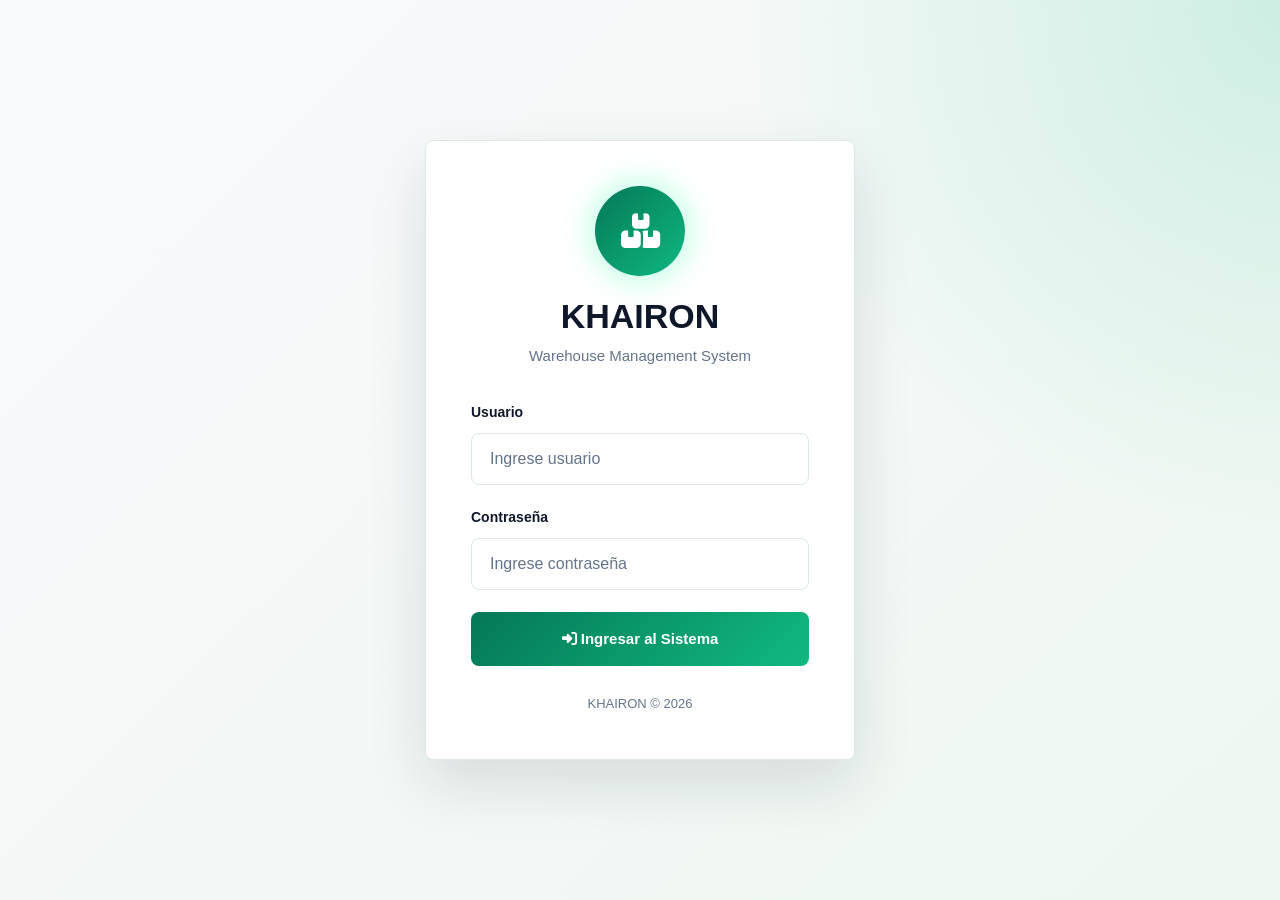
<file: index.html>
<!DOCTYPE html>
<html lang="es">

<head>

    <meta charset="UTF-8">
    <meta name="viewport" content="width=device-width, initial-scale=1.0">

    <title>KHAIRON WMS</title>

    <!-- Bootstrap -->
    <link
        href="https://cdn.jsdelivr.net/npm/bootstrap@5.3.3/dist/css/bootstrap.min.css"
        rel="stylesheet">

    <!-- FontAwesome -->
    <link
        rel="stylesheet"
        href="https://cdnjs.cloudflare.com/ajax/libs/font-awesome/6.5.2/css/all.min.css">

    <!-- CSS -->
    <link rel="stylesheet" href="assets/css/style.css?v=20260703-1">

</head>

<body class="login-body">

    <div class="login-overlay"></div>

    <div class="login-wrapper">

        <div class="login-card">

            <div class="login-logo">

                <div class="logo-circle">
                    <i class="fa-solid fa-boxes-stacked"></i>
                </div>

                <h1>KHAIRON</h1>

                <p>
                    Warehouse Management System
                </p>

            </div>

            <form id="loginForm">

                <div id="loginMessage" class="login-message" hidden></div>

                <div class="input-group-custom">

                    <label>
                        Usuario
                    </label>

                    <input
                        type="text"
                        id="username"
                        class="form-control custom-input"
                        placeholder="Ingrese usuario">

                </div>

                <div class="input-group-custom">

                    <label>
                        Contraseña
                    </label>

                    <input
                        type="password"
                        id="password"
                        class="form-control custom-input"
                        placeholder="Ingrese contraseña">

                </div>

            
                <button
                    type="submit"
                    class="btn login-btn w-100">

                    <i class="fa-solid fa-right-to-bracket"></i>

                    Ingresar al Sistema

                </button>

            </form>

            <div class="login-footer">

                KHAIRON © 2026

            </div>

        </div>

    </div>

    <script src="assets/js/auth.js?v=20260703-1"></script>
    <script src="assets/js/app.js?v=20260703-1"></script>

</body>

</html>
</file>
<file: assets/css/style.css>
/* =========================================
   RESET
========================================= */

*{
    margin: 0;
    padding: 0;
    box-sizing: border-box;
}

/* =========================================
   BODY
========================================= */

body{

    font-family: 'Segoe UI', sans-serif;

    background: #07130f;

    color: #f8fafc;
}

/* =========================================
   LOGIN
========================================= */

.login-body{

    min-height: 100vh;

    display: flex;
    align-items: center;
    justify-content: center;

    background:
        linear-gradient(
            135deg,
            #020617,
            #052e16,
            #064e3b
        );

    overflow: hidden;

    position: relative;
}

.login-overlay{

    position: absolute;

    width: 100%;
    height: 100%;

    background:
        radial-gradient(
            circle at top right,
            rgba(0,255,153,.18),
            transparent 30%
        );
}

.login-wrapper{

    width: 100%;

    display: flex;
    justify-content: center;
    align-items: center;

    z-index: 10;
}

.login-card{

    width: 430px;

    background:
        rgba(6,20,16,.95);

    border:
        1px solid rgba(0,255,153,.12);

    border-radius: 24px;

    padding: 45px;

    backdrop-filter: blur(12px);

    box-shadow:
        0 25px 50px rgba(0,0,0,0.55);

    animation: fadeIn .4s ease;
}

@keyframes fadeIn{

    from{

        opacity: 0;

        transform: translateY(20px);
    }

    to{

        opacity: 1;

        transform: translateY(0);
    }
}

.login-logo{

    text-align: center;

    margin-bottom: 35px;
}

.logo-circle{

    width: 90px;
    height: 90px;

    margin: auto auto 20px auto;

    border-radius: 50%;

    background:
        linear-gradient(
            135deg,
            #10b981,
            #00ff99
        );

    display: flex;
    justify-content: center;
    align-items: center;

    font-size: 35px;

    color: white;

    box-shadow:
        0 0 35px rgba(0,255,153,.35);
}

.login-logo h1{

    font-size: 34px;

    font-weight: 700;

    margin-bottom: 8px;
}

.login-logo p{

    color: #94a3b8;

    font-size: 15px;
}

.input-group-custom{

    margin-bottom: 22px;
}

.input-group-custom label{

    display: block;

    margin-bottom: 10px;

    color: #cbd5e1;

    font-size: 14px;

    font-weight: 600;
}

.custom-input{

    width: 100%;

    height: 52px;

    border-radius: 14px;

    background: #111827;

    border: 1px solid #14532d;

    color: white;

    padding-left: 18px;

    transition: .25s ease;
}

.custom-input:focus{

    outline: none;

    background: #07130f;

    border-color: #00ff99;

    box-shadow:
        0 0 0 3px rgba(0,255,153,.18);
}

.custom-input::placeholder{

    color: #64748b;
}

.login-btn{

    width: 100%;

    height: 54px;

    border: none;

    border-radius: 14px;

    background:
        linear-gradient(
            135deg,
            #10b981,
            #00ff99
        );

    color: #02120d;

    font-size: 15px;

    font-weight: 800;

    transition: .25s ease;
}

.login-btn:hover{

    transform: translateY(-2px);

    box-shadow:
        0 10px 30px rgba(0,255,153,.28);
}

.login-footer{

    text-align: center;

    margin-top: 28px;

    color: #64748b;

    font-size: 13px;
}

/* =========================================
   DASHBOARD BODY
========================================= */

.dashboard-body{

    background: #07130f;

    min-height: 100vh;
}

/* =========================================
   SIDEBAR
========================================= */

.sidebar{

    position: fixed;

    top: 0;
    left: 0;

    width: 280px;
    height: 100vh;

    background:
        linear-gradient(
            180deg,
            #02120d,
            #052e16
        );

    border-right:
        1px solid rgba(0,255,153,.08);

    display: flex;
    flex-direction: column;
    justify-content: space-between;

    z-index: 9999;
}

/* HEADER */

.sidebar-header{

    padding: 28px 24px;

    border-bottom:
        1px solid rgba(255,255,255,0.05);
}

.sidebar-logo{

    display: flex;
    align-items: center;

    gap: 16px;
}

.sidebar-logo-icon{

    width: 54px;
    height: 54px;

    border-radius: 16px;

    background:
        linear-gradient(
            135deg,
            #10b981,
            #00ff99
        );

    display: flex;
    align-items: center;
    justify-content: center;

    font-size: 22px;

    color: #02120d;

    box-shadow:
        0 0 25px rgba(0,255,153,.35);
}

.sidebar-logo h3{

    margin: 0;

    font-size: 20px;

    font-weight: 700;

    color: white;
}

.sidebar-logo span{

    font-size: 12px;

    color: #94a3b8;
}

/* MENU */

.sidebar-menu{

    list-style: none;

    padding: 20px 14px;

    margin: 0;

    flex: 1;
}

.sidebar-menu li{

    height: 56px;

    display: flex;
    align-items: center;

    gap: 16px;

    padding: 0 18px;

    margin-bottom: 10px;

    border-radius: 16px;

    color: #d1fae5;

    font-size: 15px;

    font-weight: 500;

    cursor: pointer;

    transition: .25s ease;
}

.sidebar-menu li i{

    width: 22px;

    text-align: center;

    font-size: 17px;
}

.sidebar-menu li:hover{

    background:
        rgba(0,255,153,.12);

    color: white;

    transform: translateX(4px);
}

.sidebar-menu .active{

    background:
        linear-gradient(
            135deg,
            #10b981,
            #00ff99
        );

    color: #02120d;

    font-weight: 700;

    box-shadow:
        0 8px 20px rgba(0,255,153,.25);
}

/* FOOTER */

.sidebar-footer{

    padding: 22px;

    border-top:
        1px solid rgba(255,255,255,0.05);
}

.system-status{

    height: 48px;

    border-radius: 14px;

    background:
        rgba(0,255,153,.12);

    border:
        1px solid rgba(0,255,153,.2);

    display: flex;
    align-items: center;
    justify-content: center;

    gap: 10px;

    color: #00ff99;

    font-size: 14px;

    font-weight: 600;
}

.status-dot{

    width: 10px;
    height: 10px;

    border-radius: 50%;

    background: #00ff99;

    box-shadow:
        0 0 10px #00ff99;
}

/* =========================================
   MAIN CONTENT
========================================= */

.main-content{

    margin-left: 280px;

    padding: 28px;

    min-height: 100vh;
}

/* =========================================
   TOPBAR
========================================= */

.topbar{

    display: flex;
    justify-content: space-between;
    align-items: center;

    margin-bottom: 28px;
}

.topbar h2{

    font-size: 34px;

    font-weight: 800;

    color: white;
}

.user-box{

    background: #0f1f18;

    border:
        1px solid rgba(0,255,153,.08);

    padding: 12px 20px;

    border-radius: 14px;

    color: #00ff99;

    font-weight: 600;
}

/* =========================================
   DASHBOARD CARDS
========================================= */

.dashboard-card{

    background: #0f1f18;

    border-radius: 20px;

    padding: 26px;

    min-height: 160px;

    border:
        1px solid rgba(0,255,153,.06);

    transition: .25s ease;

    overflow: hidden;

    position: relative;
}

.dashboard-card:hover{

    transform: translateY(-4px);

    box-shadow:
        0 0 35px rgba(0,255,153,.08);
}

.dashboard-card h5{

    color: #a7f3d0;

    font-size: 17px;

    margin-bottom: 12px;
}

.dashboard-card h2{

    font-size: 52px;

    font-weight: 800;

    margin: 0;
}

.dashboard-card p{

    color: #94a3b8;

    margin-top: 10px;

    font-size: 14px;
}

/* COLORS */

.dashboard-card.success h2{

    color: #00ff99;
}

.dashboard-card.warning h2{

    color: #ffcc00;
}

.dashboard-card.danger h2{

    color: #ff4d4d;
}

.dashboard-card.info h2{

    color: #10b981;
}

/* =========================================
   CHART CARD
========================================= */

.chart-card{

    background: #0f1f18;

    border-radius: 20px;

    padding: 24px;

    border:
        1px solid rgba(0,255,153,.06);

    height: 420px;

    position: relative;

    overflow: hidden;

    display: flex;

    flex-direction: column;
}

/* HEADER */

.chart-header{

    margin-bottom: 20px;

    flex-shrink: 0;
}

.chart-header h4{

    color: white;

    font-size: 22px;

    font-weight: 700;

    margin: 0;
}

/* CANVAS */

.chart-card canvas{

    width: 100% !important;

    height: 100% !important;

    max-height: 320px !important;

    flex: 1;
}

/* =========================================
   LOGOUT
========================================= */

.sidebar-logout{

    padding: 0 20px 20px 20px;
}

.logout-btn{

    width: 100%;

    height: 50px;

    border: none;

    border-radius: 14px;

    background:
        rgba(255,77,77,.12);

    border:
        1px solid rgba(255,77,77,.2);

    color: #ff4d4d;

    font-weight: 700;

    transition: .25s ease;
}

.logout-btn:hover{

    background:
        rgba(255,77,77,.2);

    transform: translateY(-2px);
}

/* =========================================
   SIDEBAR SECTIONS
========================================= */

.sidebar-section-title{

    padding: 18px 24px 10px 24px;

    color: #6ee7b7;

    font-size: 11px;

    font-weight: 800;

    letter-spacing: 2px;

    text-transform: uppercase;

    opacity: .7;
}

/* =========================================
   KHAIRON DESIGN SYSTEM
========================================= */

:root{

    --khairon-green: #10b981;
    --khairon-green-dark: #047857;
    --khairon-ink: #0f172a;
    --khairon-muted: #64748b;
    --khairon-line: #dbe7df;
    --khairon-bg: #f4f7f5;
    --khairon-card: #ffffff;
    --khairon-sidebar: #07130f;
}

.login-body{

    background:
        linear-gradient(
            135deg,
            #f8fafc,
            #eef7f1
        );

    color: var(--khairon-ink);
}

.login-overlay{

    background:
        radial-gradient(
            circle at top right,
            rgba(16,185,129,.16),
            transparent 34%
        );
}

.login-card{

    background: var(--khairon-card);

    border: 1px solid var(--khairon-line);

    border-radius: 22px;

    box-shadow:
        0 24px 60px rgba(15,23,42,.12);
}

.login-logo h1{

    color: var(--khairon-ink);
}

.login-logo p,
.login-footer{

    color: var(--khairon-muted);
}

.logo-circle,
.sidebar-logo-icon{

    background:
        linear-gradient(
            135deg,
            var(--khairon-green-dark),
            var(--khairon-green)
        );
}

.custom-input{

    background: #ffffff;

    border: 1px solid var(--khairon-line);

    border-radius: 14px;

    color: var(--khairon-ink);
}

.custom-input:focus{

    background: #ffffff;

    border-color: var(--khairon-green);

    box-shadow:
        0 0 0 4px rgba(16,185,129,.16);
}

.input-group-custom label{

    color: var(--khairon-ink);
}

.login-btn,
.search-btn{

    border: none;

    border-radius: 14px;

    background:
        linear-gradient(
            135deg,
            var(--khairon-green-dark),
            var(--khairon-green)
        );

    color: #ffffff;

    font-weight: 900;
}

.login-btn:hover,
.search-btn:hover{

    color: #ffffff;

    box-shadow:
        0 14px 30px rgba(16,185,129,.24);
}

.sidebar{

    background:
        linear-gradient(
            180deg,
            #07130f,
            #0b1f17
        );

    border-right: 1px solid rgba(255,255,255,.08);
}

.sidebar-logo h3{

    letter-spacing: .5px;
}

.sidebar-logo span{

    color: #a7f3d0;
}

.sidebar-group-title{

    color: #8ee9bf;
}

.sidebar-menu li{

    border-radius: 12px;
}

.sidebar-menu .active{

    background:
        linear-gradient(
            135deg,
            var(--khairon-green-dark),
            var(--khairon-green)
        );

    color: #ffffff;
}

.dashboard-body:not(.validation-body){

    background: var(--khairon-bg);

    color: var(--khairon-ink);
}

.dashboard-body:not(.validation-body) .main-content{

    background:
        linear-gradient(
            180deg,
            #f8fafc,
            #eef5f0
        );
}

.dashboard-body:not(.validation-body) .topbar{

    background: transparent;

    align-items: flex-start;
}

.dashboard-body:not(.validation-body) .topbar h2,
.dashboard-title{

    color: var(--khairon-ink);

    font-size: 32px;
}

.dashboard-subtitle,
.dashboard-body:not(.validation-body) .topbar p{

    color: var(--khairon-muted);
}

.dashboard-body:not(.validation-body) .user-box{

    background: var(--khairon-card);

    border: 1px solid var(--khairon-line);

    color: var(--khairon-green-dark);

    box-shadow:
        0 12px 28px rgba(15,23,42,.07);
}

.dashboard-body:not(.validation-body) .dashboard-card,
.dashboard-body:not(.validation-body) .upload-card,
.dashboard-body:not(.validation-body) .search-card,
.dashboard-body:not(.validation-body) .scanner-card,
.dashboard-body:not(.validation-body) .table-section{

    background: var(--khairon-card);

    border: 1px solid var(--khairon-line);

    border-radius: 18px;

    color: var(--khairon-ink);

    box-shadow:
        0 14px 35px rgba(15,23,42,.07);
}

.dashboard-body:not(.validation-body) .dashboard-card h5,
.dashboard-body:not(.validation-body) .table-header h4,
.dashboard-body:not(.validation-body) .upload-card h3{

    color: var(--khairon-ink);
}

.dashboard-body:not(.validation-body) .dashboard-card h2{

    color: var(--khairon-ink);
}

.dashboard-body:not(.validation-body) .dashboard-card p,
.dashboard-body:not(.validation-body) .upload-card p{

    color: var(--khairon-muted);
}

.dashboard-body:not(.validation-body) .dashboard-card.success h2{

    color: var(--khairon-green-dark);
}

.dashboard-body:not(.validation-body) .dashboard-card.warning h2{

    color: #b45309;
}

.dashboard-body:not(.validation-body) .dashboard-card.danger h2{

    color: #dc2626;
}

.dashboard-body:not(.validation-body) .chart-card{

    background: #0f1f18;

    border: 1px solid rgba(16,185,129,.18);

    border-radius: 18px;
}

.dashboard-body:not(.validation-body) .table-section{

    overflow: hidden;
}

.dashboard-body:not(.validation-body) .table-header{

    padding: 22px 24px 8px 24px;
}

.dashboard-body:not(.validation-body) .table-dark{

    --bs-table-bg: #ffffff;
    --bs-table-color: #0f172a;
    --bs-table-border-color: #e2e8f0;
    --bs-table-hover-bg: #f1f5f9;
    --bs-table-hover-color: #0f172a;
}

.dashboard-body:not(.validation-body) thead th{

    color: var(--khairon-green-dark);

    font-size: 12px;

    text-transform: uppercase;

    letter-spacing: .7px;
}

.dashboard-body:not(.validation-body) tbody td{

    color: var(--khairon-ink);
}

.dashboard-body:not(.validation-body) .btn{

    border-radius: 12px;

    font-weight: 800;
}

.dashboard-body:not(.validation-body) .btn-success,
.dashboard-body:not(.validation-body) .btn-primary{

    background: var(--khairon-green-dark);

    border-color: var(--khairon-green-dark);
}

.dashboard-body:not(.validation-body) .btn-warning{

    background: #f59e0b;

    border-color: #f59e0b;

    color: #111827;
}

.dashboard-body:not(.validation-body) label{

    color: var(--khairon-ink);

    font-weight: 800;
}

.dashboard-body:not(.validation-body) .upload-icon{

    color: var(--khairon-green-dark);
}

/* =========================================
   GLOBAL LOGISTICS DEMO
========================================= */

.validation-body{

    background: #f4f7f5;

    color: #0f172a;
}

.validation-body .main-content{

    background:
        linear-gradient(
            180deg,
            #f8fafc,
            #eef5f0
        );
}

.validation-brand{

    display: flex;

    align-items: center;

    gap: 22px;
}

.validation-brand img{

    width: 118px;

    height: 76px;

    object-fit: contain;

    border-radius: 12px;

    background: #ffffff;

    padding: 8px;

    box-shadow:
        0 18px 40px rgba(0,0,0,.22);
}

.validation-brand h2{

    margin: 0;

    font-size: 32px;

    color: #0f172a;
}

.validation-brand p{

    margin: 6px 0 0 0;

    color: #94a3b8;

    font-weight: 600;
}

.validation-platform-label{

    display: inline-flex;

    margin-bottom: 6px;

    color: #10b981;

    font-size: 12px;

    font-weight: 900;

    letter-spacing: 1px;

    text-transform: uppercase;
}

.validation-topbar{

    align-items: flex-start;

    padding: 4px 0 0 0;
}

.validation-powered{

    border: 1px solid rgba(16,185,129,.22);

    border-radius: 999px;

    padding: 10px 18px;

    color: #065f46;

    background: #ffffff;

    font-size: 13px;

    font-weight: 800;

    text-transform: uppercase;

    box-shadow:
        0 12px 30px rgba(15,23,42,.08);
}

.validation-context-grid{

    display: grid;

    grid-template-columns:
        repeat(3, minmax(0, 1fr));

    gap: 16px;

    margin-bottom: 22px;
}

.validation-context-card{

    background: #ffffff;

    border: 1px solid #dbe7df;

    border-radius: 18px;

    padding: 18px 20px;

    box-shadow:
        0 14px 35px rgba(15,23,42,.07);
}

.validation-context-card span{

    display: block;

    color: #64748b;

    font-size: 12px;

    font-weight: 900;

    letter-spacing: .8px;

    text-transform: uppercase;
}

.validation-context-card strong{

    display: block;

    margin-top: 8px;

    color: #0f172a;

    font-size: 21px;

    font-weight: 900;
}

.validation-hero{

    display: flex;

    justify-content: space-between;

    align-items: center;

    gap: 24px;

    padding: 26px 30px;

    border-radius: 22px;

    background: #ffffff;

    border: 1px solid #dbe7df;

    box-shadow:
        0 18px 45px rgba(15,23,42,.08);
}

.validation-eyebrow{

    display: inline-flex;

    margin-bottom: 10px;

    color: #00ff99;

    font-size: 12px;

    font-weight: 900;

    text-transform: uppercase;

    letter-spacing: 1.2px;
}

.validation-hero h3{

    margin: 0;

    color: #0f172a;

    font-size: 28px;

    font-weight: 800;
}

.validation-hero p{

    max-width: 760px;

    margin: 10px 0 0 0;

    color: #475569;

    font-size: 15px;
}

.validation-hero-status{

    min-width: 190px;

    height: 54px;

    display: flex;

    align-items: center;

    justify-content: center;

    gap: 10px;

    border-radius: 14px;

    color: #ffffff;

    background:
        linear-gradient(
            135deg,
            #047857,
            #10b981
        );

    font-weight: 900;
}

.validation-panel{

    background: #ffffff;

    border: 1px solid #dbe7df;

    border-radius: 18px;

    padding: 24px;

    box-shadow:
        0 14px 35px rgba(15,23,42,.07);
}

.validation-panel label{

    color: #065f46;

    font-weight: 800;

    margin-bottom: 10px;
}

.validation-kpis .dashboard-card{

    min-height: 136px;

    border-radius: 18px;

    background: #ffffff;

    border: 1px solid #dbe7df;

    box-shadow:
        0 14px 35px rgba(15,23,42,.07);
}

.validation-kpis .dashboard-card h5{

    font-size: 14px;

    text-transform: uppercase;

    letter-spacing: .8px;

    color: #64748b;
}

.validation-kpis .dashboard-card h2{

    font-size: 38px;

    color: #0f172a;
}

.validation-scan-card{

    border-color: rgba(16,185,129,.28);
}

.validation-table-section{

    border: 1px solid #dbe7df;

    border-radius: 18px;

    overflow: hidden;

    background: #ffffff;

    box-shadow:
        0 14px 35px rgba(15,23,42,.07);
}

.validation-table-section .table-header{

    padding: 22px 24px 6px 24px;
}

.validation-table-section .table-header h4{

    margin: 0;
}

.validation-table-section .table-header p{

    margin: 6px 0 0 0;

    color: #94a3b8;

    font-size: 14px;
}

.validation-table-section table{

    margin-bottom: 0;
}

.validation-table-section thead th{

    color: #065f46;

    font-size: 12px;

    text-transform: uppercase;

    letter-spacing: .7px;
}

.validation-table-section .table-dark{

    --bs-table-bg: #ffffff;

    --bs-table-color: #0f172a;

    --bs-table-border-color: #e2e8f0;

    --bs-table-hover-bg: #f1f5f9;

    --bs-table-hover-color: #0f172a;
}

.validation-table-section tbody td{

    color: #0f172a;

    vertical-align: middle;
}

.validation-action-btn{

    height: 54px;

    border-radius: 14px;

    font-weight: 900;
}

.validation-footer-note{

    margin: 22px 0 6px 0;

    color: #64748b;

    text-align: center;

    font-size: 13px;

    font-weight: 700;
}

/* =========================================
   LOGOUT
========================================= */

.sidebar-logout{

    margin-bottom: 18px;
}

.logout-btn{

    width: 100%;

    height: 50px;

    border: none;

    border-radius: 14px;

    background:
        rgba(255,77,77,.12);

    border:
        1px solid rgba(255,77,77,.2);

    color: #ff4d4d;

    font-weight: 700;

    transition: .25s ease;
}

.logout-btn:hover{

    background:
        rgba(255,77,77,.2);

    transform: translateY(-2px);
}

/* =========================================
   SIDEBAR GROUPS
========================================= */

.sidebar-group{

    margin-bottom: 10px;
}

/* TITULO */

.sidebar-group-title{

    height: 46px;

    padding: 0 24px;

    display: flex;

    align-items: center;

    justify-content: space-between;

    cursor: pointer;

    color: #6ee7b7;

    font-size: 12px;

    font-weight: 800;

    letter-spacing: 1.5px;

    transition: .25s ease;
}

.sidebar-group-title:hover{

    color: white;
}

.sidebar-group-title i{

    font-size: 12px;
}

/* MENU */

.sidebar-menu{

    list-style: none;

    padding: 0 14px;

    margin: 0;

    overflow: hidden;

    max-height: 0;

    transition: .35s ease;
}

/* OPEN */

.sidebar-menu.open{

    max-height: 500px;
}

/* ITEMS */

.sidebar-menu li{

    height: 52px;

    display: flex;

    align-items: center;

    gap: 16px;

    padding: 0 18px;

    margin-bottom: 8px;

    border-radius: 14px;

    color: #d1fae5;

    font-size: 15px;

    font-weight: 500;

    cursor: pointer;

    transition: .25s ease;
}

.sidebar-menu li i{

    width: 20px;

    text-align: center;

    font-size: 16px;
}

/* HOVER */

.sidebar-menu li:hover{

    background:
        rgba(0,255,153,.10);

    color: white;

    transform: translateX(4px);
}

/* ACTIVE */

.sidebar-menu .active{

    background:
        linear-gradient(
            135deg,
            #10b981,
            #00ff99
        );

    color: #02120d;

    font-weight: 700;

    box-shadow:
        0 8px 20px rgba(0,255,153,.20);
}

/* =========================================================
   VALIDACIÓN KHAIRON — FIX FINAL
   ========================================================= */

.validation-hero {
    margin-bottom: 24px;
}

.validation-hero-content {
    display: flex;
    align-items: center;
    justify-content: space-between;
    gap: 28px;
    flex-wrap: wrap;
}

.validation-logo {
    max-height: 92px;
    max-width: 260px;
    object-fit: contain;
    background: #ffffff;
    border-radius: 18px;
    padding: 10px;
}

.validation-kpi-grid {
    display: grid;
    grid-template-columns: repeat(4, minmax(180px, 1fr));
    gap: 16px;
}

.validation-kpi-grid .kpi-card {
    display: block;
    min-height: 150px;
}

.validation-kpi-grid .kpi-label,
.validation-kpi-grid .kpi-value,
.validation-kpi-grid .kpi-note {
    display: block;
}

@media (max-width: 1100px) {
    .validation-kpi-grid {
        grid-template-columns: repeat(2, minmax(180px, 1fr));
    }
}

@media (max-width: 760px) {
    .validation-kpi-grid {
        grid-template-columns: 1fr;
    }
}

/* =========================================================
   DASHBOARD KPI DE INVENTARIO
   ========================================================= */
.kpi-dashboard .main-content { padding-bottom: 40px; }
.kpi-dashboard .kpi-topbar { align-items: center; gap: 20px; }
.kpi-dashboard .user-box:empty { display: none; }
.kpi-dashboard .kpi-filters {
    display: flex;
    align-items: end;
    flex-wrap: wrap;
    gap: 14px;
    padding: 14px 16px;
    margin-top: 18px;
    background: #ffffff;
    border: 1px solid var(--khairon-line);
    border-radius: 14px;
    box-shadow: 0 10px 25px rgba(15,23,42,.05);
}
.kpi-dashboard .kpi-filters label {
    display: block;
    margin-bottom: 6px;
    color: var(--khairon-muted);
    font-size: .76rem;
    font-weight: 800;
}
.kpi-dashboard .kpi-filters .form-control {
    width: 180px;
    min-height: 38px;
    background: #f8fafc;
    color: var(--khairon-ink);
    border-color: var(--khairon-line);
}
.kpi-dashboard .kpi-filters .btn { min-height: 38px; }
.kpi-dashboard .client-tabs { min-width: 230px; }
.kpi-dashboard .client-tabs .btn-group {
    width: 100%;
    gap: 0;
    border-bottom: 2px solid #dbe3e8;
}
.kpi-dashboard .client-tabs .btn {
    flex: 1;
    min-height: 38px;
    padding: 7px 16px;
    color: #64748b;
    background: transparent;
    border: 0;
    border-bottom: 3px solid transparent;
    border-radius: 0;
    box-shadow: none;
}
.kpi-dashboard .client-tabs .btn-check:checked + .btn {
    color: var(--khairon-green-dark);
    background: transparent;
    border-bottom-color: var(--khairon-green-dark);
    box-shadow: none;
}
.kpi-dashboard #resetFilters {
    align-self: flex-end;
    display: inline-flex;
    align-items: center;
    justify-content: center;
    gap: 7px;
    min-width: 110px;
    height: 40px;
    padding: 0 16px;
}
.kpi-dashboard .kpi-filters .btn-outline-light {
    color: var(--khairon-ink);
    border-color: #cbd5e1;
    background: #ffffff;
}
.kpi-dashboard .kpi-filters .btn-check:checked + .btn-outline-light {
    color: #ffffff;
    background: var(--khairon-green-dark);
    border-color: var(--khairon-green-dark);
}
.kpi-dashboard .kpi-metrics-grid {
    display: grid;
    grid-template-columns: repeat(4, minmax(0, 1fr));
    gap: 14px;
}
.kpi-dashboard .kpi-metrics-grid > div { width: auto; padding: 0; }
.kpi-dashboard .kpi-card { min-height: 142px; padding: 20px; }
.kpi-dashboard .kpi-card .kpi-label {
    display: block;
    min-height: 34px;
    color: #64748b;
    font-size: .7rem;
    font-weight: 800;
    text-transform: uppercase;
}
.kpi-dashboard .kpi-card h2 { margin: 5px 0 8px; font-size: 2.25rem; }
.kpi-dashboard .kpi-card p { font-size: .75rem; }
.kpi-dashboard .kpi-card #okDetail,
.kpi-dashboard .kpi-card #excessDetail,
.kpi-dashboard .kpi-card #missingDetail {
    font-size: 1rem;
    line-height: 1.2;
    font-weight: 800;
}
.kpi-dashboard .kpi-card #okDetail { color: #047857; }
.kpi-dashboard .kpi-card #excessDetail { color: #b45309; }
.kpi-dashboard .kpi-card #missingDetail { color: #dc2626; }
.kpi-dashboard .kpi-panel { height: 100%; min-height: 420px; }
.kpi-dashboard .kpi-panel .chart-header { display: flex; justify-content: space-between; align-items: start; gap: 16px; }
.kpi-dashboard .kpi-panel .chart-header strong { color: #35d07f; font-size: 1.05rem; }
.kpi-dashboard .kpi-panel .chart-header h4,
.kpi-dashboard .kpi-table-section h4 { margin-bottom: 4px; font-size: 1rem; }
.kpi-dashboard .kpi-panel .chart-header p,
.kpi-dashboard .kpi-table-section .table-header p { margin: 0; color: #9fb0a7; font-size: .76rem; }
.kpi-dashboard .kpi-chart-wrap { position: relative; height: 325px; margin-top: 14px; }
.kpi-dashboard .pie-chart-wrap { height: 305px; max-width: 390px; margin: 18px auto 0; }
.kpi-dashboard .trend-panel { min-height: 390px; }
.kpi-dashboard .trend-chart-wrap { height: 300px; }
.kpi-dashboard .kpi-progress { height: 8px; margin: 20px 0 18px; background: #253044; }
.kpi-dashboard .kpi-progress .progress-bar { background: #35d07f; }
.kpi-dashboard .client-progress { display: grid; gap: 18px; padding: 8px 0 0; overflow: visible; }
.kpi-dashboard .client-progress-row { padding: 14px; background: rgba(255,255,255,.035); border: 1px solid rgba(255,255,255,.08); border-radius: 6px; }
.kpi-dashboard .client-progress-heading { display: flex; justify-content: space-between; align-items: center; gap: 12px; color: #ffffff; font-size: .82rem; }
.kpi-dashboard .client-progress-heading span { color: #35d07f; font-weight: 800; }
.kpi-dashboard .client-progress-row small { display: block; margin-top: 8px; color: #9fb0a7; font-size: .7rem; }
.kpi-dashboard .client-bar { height: 10px; margin-top: 10px; overflow: hidden; background: #33443b; border-radius: 4px; }
.kpi-dashboard .client-bar i { display: block; height: 100%; background: #22c55e; border-radius: inherit; transition: width .25s ease; }
.kpi-dashboard .client-aisles { display: grid; gap: 7px; margin-top: 14px; padding-top: 12px; border-top: 1px solid rgba(255,255,255,.08); }
.kpi-dashboard .client-aisle-row { display: grid; grid-template-columns: 68px minmax(80px, 1fr) 96px; align-items: center; gap: 9px; color: #d1fae5; font-size: .66rem; }
.kpi-dashboard .client-aisle-row b { color: #9fb0a7; font-weight: 600; text-align: right; font-variant-numeric: tabular-nums; white-space: nowrap; }
.kpi-dashboard .client-aisle-bar { height: 7px; overflow: hidden; background: #33443b; border-radius: 3px; }
.kpi-dashboard .client-aisle-bar i { display: block; height: 100%; background: #36a9e1; border-radius: inherit; transition: width .25s ease; }
.kpi-dashboard .kpi-empty { color: #8f9bad; font-size: .82rem; text-align: center; padding: 28px 8px; }
.kpi-dashboard .kpi-table-section { overflow: hidden; }
.kpi-dashboard .kpi-table-section .table-header { padding-bottom: 12px; }
.kpi-dashboard .kpi-table-section table { min-width: 760px; margin-bottom: 0; }
.kpi-dashboard .kpi-table-section th { font-size: .7rem; white-space: nowrap; }
.kpi-dashboard .kpi-table-section td { font-size: .78rem; }

@media (max-width: 1000px) {
    .kpi-dashboard .kpi-metrics-grid { grid-template-columns: repeat(2, minmax(0, 1fr)); }
}
@media (max-width: 767px) {
    .kpi-dashboard #sidebar-container { display: none; }
    .kpi-dashboard .main-content {
        width: 100%;
        min-height: 100vh;
        margin-left: 0;
        padding: 18px 14px 32px;
    }
    .kpi-dashboard .topbar .dashboard-title { font-size: 25px; }
    .kpi-dashboard .kpi-topbar { align-items: flex-start; }
    .kpi-dashboard .kpi-date-filter,
    .kpi-dashboard .kpi-filters .form-control { width: 100%; }
    .kpi-dashboard .client-tabs { width: 100%; }
    .kpi-dashboard .kpi-filters .btn-group { width: 100%; }
    .kpi-dashboard .kpi-filters .btn-group .btn { flex: 1; }
    .kpi-dashboard .kpi-metrics-grid { grid-template-columns: 1fr; }
    .kpi-dashboard .kpi-card { min-height: 120px; padding: 16px; }
    .kpi-dashboard .kpi-card .kpi-label { min-height: 24px; }
    .kpi-dashboard .kpi-panel { min-height: 380px; }
    .kpi-dashboard .kpi-chart-wrap { height: 280px; }
}

/* =========================================================
   USUARIOS, ROLES Y PERMISOS
   ========================================================= */
.sidebar-group-title {
    width: 100%;
    border: 0;
    background: transparent;
    text-align: left;
}

.sidebar-menu li {
    padding: 0;
}

.sidebar-menu li a {
    display: flex;
    align-items: center;
    width: 100%;
    min-height: 42px;
    padding: 10px 14px;
    gap: 12px;
    color: inherit;
    text-decoration: none;
}

.sidebar-user-summary {
    display: flex;
    flex-direction: column;
    margin-bottom: 12px;
    padding: 12px 14px;
    color: #ffffff;
    background: rgba(255, 255, 255, 0.06);
    border: 1px solid rgba(255, 255, 255, 0.1);
    border-radius: 8px;
}

.sidebar-user-summary strong {
    font-size: 13px;
}

.sidebar-user-summary span {
    color: #7de2bd;
    font-size: 11px;
}

.login-message,
.users-message {
    margin-bottom: 16px;
    padding: 12px 14px;
    border: 1px solid transparent;
    border-radius: 8px;
    font-size: 13px;
    font-weight: 700;
}

.login-message.danger,
.users-message.danger {
    color: #991b1b;
    background: #fef2f2;
    border-color: #fecaca;
}

.login-message.warning,
.users-message.warning {
    color: #92400e;
    background: #fffbeb;
    border-color: #fde68a;
}

.users-message.success {
    color: #166534;
    background: #f0fdf4;
    border-color: #bbf7d0;
}

.users-summary {
    display: grid;
    grid-template-columns: repeat(3, minmax(0, 1fr));
    gap: 16px;
    margin-bottom: 22px;
}

.users-summary .dashboard-card {
    display: flex;
    flex-direction: column;
    min-height: 124px;
    justify-content: space-between;
}

.users-summary span {
    color: #64748b;
    font-size: 12px;
    font-weight: 900;
    text-transform: uppercase;
}

.users-summary strong {
    color: #0f172a;
    font-size: 34px;
}

.users-layout {
    display: grid;
    grid-template-columns: minmax(260px, 340px) minmax(0, 1fr);
    gap: 18px;
    align-items: start;
    margin-bottom: 22px;
}

.section-heading,
.role-permission-heading {
    display: flex;
    align-items: flex-start;
    justify-content: space-between;
    gap: 16px;
}

.section-heading {
    margin-bottom: 18px;
}

.section-heading h3,
.users-table-panel h3 {
    margin: 0;
    color: #0f172a;
    font-size: 20px;
    font-weight: 900;
}

.section-heading p,
.users-table-panel p {
    margin: 5px 0 0;
    color: #64748b;
    font-size: 13px;
}

.section-heading > i {
    color: #0f9f73;
    font-size: 22px;
}

.user-create-panel .form-label {
    margin: 12px 0 6px;
    color: #475569;
    font-size: 12px;
    font-weight: 800;
}

.user-create-panel .btn {
    margin-top: 18px;
}

.users-table-panel .table-header {
    padding: 20px 22px 12px;
}

.users-table-panel .form-select-sm {
    min-width: 130px;
}

.permissions-panel {
    margin-bottom: 28px;
}

.role-permission-section {
    padding: 18px 0;
    border-top: 1px solid #e2e8f0;
}

.role-permission-section:first-child {
    border-top: 0;
}

.role-permission-heading strong,
.role-permission-heading small {
    display: block;
}

.role-permission-heading strong {
    color: #0f172a;
    font-size: 16px;
}

.role-permission-heading small,
.role-permission-heading span {
    color: #64748b;
    font-size: 12px;
}

.permission-grid {
    display: grid;
    grid-template-columns: repeat(5, minmax(120px, 1fr));
    gap: 10px;
    margin-top: 14px;
}

.permission-option {
    display: flex;
    align-items: center;
    min-height: 42px;
    padding: 9px 11px;
    gap: 9px;
    color: #334155;
    background: #f8fafc;
    border: 1px solid #e2e8f0;
    border-radius: 8px;
    font-size: 12px;
    font-weight: 700;
    cursor: pointer;
}

@media (max-width: 1100px) {
    .permission-grid {
        grid-template-columns: repeat(3, minmax(120px, 1fr));
    }
}

@media (max-width: 760px) {
    .users-summary,
    .users-layout,
    .permission-grid {
        grid-template-columns: 1fr;
    }
}

/* =========================================================
   CONSOLIDADOR DE REPORTES
   ========================================================= */
.consolidation-section {
    padding: 24px;
    background: #ffffff;
    border: 1px solid var(--khairon-line);
    border-radius: 18px;
    box-shadow: 0 14px 35px rgba(15,23,42,.07);
}
.consolidation-header { display: flex; align-items: start; justify-content: space-between; gap: 20px; }
.consolidation-header h3 { margin: 0 0 5px; color: var(--khairon-ink); font-size: 1.15rem; }
.consolidation-header p { margin: 0; color: var(--khairon-muted); font-size: .82rem; }
.consolidation-badge { flex: 0 0 auto; padding: 7px 10px; color: #047857; background: #ecfdf5; border: 1px solid #a7f3d0; border-radius: 6px; font-size: .72rem; font-weight: 800; }
.consolidation-actions { display: grid; grid-template-columns: repeat(2, minmax(0, 1fr)); gap: 14px; margin-top: 20px; }
.transfer-action { display: grid; grid-template-columns: 38px minmax(0, 1fr) auto; align-items: center; gap: 12px; padding: 16px; background: #f8fafc; border: 1px solid #e2e8f0; border-radius: 8px; }
.transfer-action > i { color: #059669; font-size: 1.3rem; text-align: center; }
.transfer-action h4 { margin: 0 0 3px; color: var(--khairon-ink); font-size: .88rem; }
.transfer-action p { margin: 0; color: var(--khairon-muted); font-size: .72rem; }
.transfer-action .btn { white-space: nowrap; }
.consolidation-file-input { width: 230px; min-height: 39px; color: var(--khairon-ink); background: #ffffff; border-color: #cbd5e1; font-size: .72rem; }
.consolidation-file-input::file-selector-button { color: #ffffff; background: var(--khairon-green-dark); border: 0; padding: 8px 10px; margin: -6px 8px -6px -10px; font-weight: 700; cursor: pointer; }
.import-result { margin-top: 16px; padding: 11px 13px; color: #065f46; background: #ecfdf5; border-left: 4px solid #10b981; font-size: .8rem; }
.consolidation-table { min-width: 780px; margin-bottom: 0; }
.consolidation-table th { white-space: nowrap; }

@media (max-width: 1050px) {
    .consolidation-actions { grid-template-columns: 1fr; }
}
@media (max-width: 700px) {
    .consolidation-section { padding: 16px; }
    .consolidation-header { flex-direction: column; }
    .transfer-action { grid-template-columns: 32px minmax(0, 1fr); }
    .transfer-action .btn { grid-column: 1 / -1; }
    .consolidation-file-input { grid-column: 1 / -1; width: 100%; }
}

/* =========================================================
   NORMALIZACION GLOBAL
   ========================================================= */
html {
    min-width: 320px;
    overflow-x: hidden;
}

body {
    line-height: 1.5;
    text-rendering: optimizeLegibility;
}

img,
canvas {
    max-width: 100%;
}

button,
input,
select,
textarea {
    font: inherit;
}

button:focus-visible,
input:focus-visible,
select:focus-visible,
textarea:focus-visible,
a:focus-visible,
[tabindex]:focus-visible {
    outline: 3px solid rgba(16,185,129,.35);
    outline-offset: 2px;
}

.login-card {
    width: min(430px, calc(100vw - 32px));
    border-radius: 8px;
}

.sidebar {
    overflow-y: auto;
    overflow-x: hidden;
    box-shadow: 12px 0 30px rgba(15,23,42,.14);
}

.sidebar-header {
    padding: 24px 20px 18px;
}

.sidebar-logo {
    gap: 12px;
}

.sidebar-logo-icon {
    width: 48px;
    height: 48px;
    flex: 0 0 48px;
    border-radius: 8px;
    color: #ffffff;
}

.sidebar-group {
    margin: 14px 0;
}

.sidebar-group-title {
    height: 34px;
    padding: 0 22px;
    font-size: 11px;
    letter-spacing: 1.5px;
}

.sidebar-menu {
    padding: 0 12px;
}

.sidebar-menu.open {
    max-height: 620px;
}

.sidebar-menu li {
    height: 46px;
    gap: 12px;
    margin-bottom: 6px;
    padding: 0 14px;
    border: 1px solid transparent;
    border-radius: 8px;
    font-size: 14px;
    font-weight: 700;
}

.sidebar-menu li i {
    width: 20px;
    color: #8ee9bf;
}

.sidebar-menu li:hover {
    transform: translateX(2px);
    background: rgba(16,185,129,.12);
    border-color: rgba(16,185,129,.18);
}

.sidebar-menu li.active,
.sidebar-menu .active {
    color: #ffffff;
    background: linear-gradient(135deg, #047857, #10b981);
    border-color: rgba(255,255,255,.16);
    box-shadow: 0 8px 20px rgba(16,185,129,.20);
}

.sidebar-menu li.active i,
.sidebar-menu .active i {
    color: #ffffff;
}

.sidebar-footer {
    padding: 16px;
}

.sidebar-logout {
    padding: 0;
    margin-bottom: 12px;
}

.logout-btn,
.system-status,
.dashboard-body:not(.validation-body) .btn,
.form-control,
.custom-input,
.login-btn {
    border-radius: 8px;
}

.main-content {
    width: calc(100% - 280px);
    min-width: 0;
}

.main-content > *,
.row > * {
    min-width: 0;
}

.topbar {
    flex-wrap: wrap;
    gap: 16px;
}

.dashboard-body:not(.validation-body) .dashboard-card,
.dashboard-body:not(.validation-body) .upload-card,
.dashboard-body:not(.validation-body) .search-card,
.dashboard-body:not(.validation-body) .scanner-card,
.dashboard-body:not(.validation-body) .table-section,
.dashboard-body:not(.validation-body) .chart-card,
.consolidation-section,
.validation-context-card,
.validation-hero,
.validation-panel,
.validation-kpis .dashboard-card,
.validation-table-section {
    border-radius: 8px;
}

.dashboard-body:not(.validation-body) .table-section,
.validation-table-section {
    overflow-x: auto;
    overflow-y: hidden;
}

.dashboard-body:not(.validation-body) table,
.validation-table-section table {
    margin-bottom: 0;
}

.dashboard-body:not(.validation-body) th,
.dashboard-body:not(.validation-body) td,
.validation-table-section th,
.validation-table-section td {
    vertical-align: middle;
}

.form-control,
.form-select,
.custom-input {
    min-width: 0;
}

@media (max-width: 1100px) {
    .main-content {
        padding: 22px 20px;
    }

    .topbar h2,
    .dashboard-body:not(.validation-body) .topbar h2,
    .dashboard-title {
        font-size: 28px;
    }

    .validation-context-grid {
        grid-template-columns: repeat(2, minmax(0, 1fr));
    }
}

@media (max-width: 900px) {
    #sidebar-container {
        display: none;
    }

    .main-content {
        width: 100%;
        margin-left: 0;
        padding: 20px 16px 32px;
    }

    .topbar {
        align-items: flex-start;
    }

    .validation-hero,
    .validation-brand,
    .validation-hero-content {
        align-items: flex-start;
    }
}

@media (max-width: 600px) {
    .login-card {
        padding: 28px 22px;
    }

    .login-logo h1 {
        font-size: 28px;
    }

    .topbar h2,
    .dashboard-body:not(.validation-body) .topbar h2,
    .dashboard-title {
        font-size: 24px;
    }

    .user-box {
        width: 100%;
        padding: 10px 12px;
    }

    .dashboard-card,
    .chart-card,
    .validation-panel,
    .validation-hero {
        padding: 16px;
    }

    .validation-context-grid,
    .validation-kpi-grid {
        grid-template-columns: 1fr;
    }

    .validation-brand,
    .validation-hero,
    .validation-hero-content {
        flex-direction: column;
    }

    .validation-hero-status {
        width: 100%;
        min-width: 0;
    }
}

/* =========================================================
   BARRIDO FISICO POR UBICACION
   ========================================================= */
.location-sweep-body .topbar p {
    color: rgba(255, 255, 255, .72);
}

.location-sweep-workflow {
    display: grid;
    grid-template-columns: repeat(4, minmax(0, 1fr));
    gap: 8px;
    margin-bottom: 18px;
}

.location-sweep-workflow span {
    display: flex;
    align-items: center;
    min-height: 48px;
    gap: 9px;
    padding: 9px 12px;
    color: #64748b;
    background: #ffffff;
    border: 1px solid #dce4ea;
    border-radius: 8px;
    font-size: 12px;
    font-weight: 800;
}

.location-sweep-workflow b {
    display: inline-flex;
    align-items: center;
    justify-content: center;
    width: 26px;
    height: 26px;
    flex: 0 0 26px;
    color: #475569;
    background: #eef2f7;
    border-radius: 50%;
}

.location-sweep-workflow span.active {
    color: #075f47;
    background: #ecfdf5;
    border-color: #34d399;
}

.location-sweep-workflow span.active b,
.location-sweep-workflow span.complete b {
    color: #ffffff;
    background: #0f9f73;
}

.location-sweep-workflow span.complete {
    color: #047857;
    border-color: #a7f3d0;
}

.sweep-message {
    margin-bottom: 18px;
    padding: 13px 16px;
    border: 1px solid transparent;
    border-radius: 8px;
    font-size: 14px;
    font-weight: 750;
}

.sweep-message.success {
    color: #065f46;
    background: #ecfdf5;
    border-color: #a7f3d0;
}

.sweep-message.warning {
    color: #92400e;
    background: #fffbeb;
    border-color: #fcd34d;
}

.sweep-message.danger {
    color: #991b1b;
    background: #fef2f2;
    border-color: #fecaca;
}

.location-sweep-body .scanner-card,
.location-sweep-body .table-section {
    margin-bottom: 18px;
}

.section-heading {
    display: flex;
    align-items: center;
    justify-content: space-between;
    gap: 16px;
    margin-bottom: 18px;
}

.section-heading h3 {
    margin: 2px 0 0;
    color: #0f172a;
    font-size: 20px;
    font-weight: 900;
}

.section-eyebrow {
    color: #087554;
    font-size: 11px;
    font-weight: 900;
    letter-spacing: .08em;
    text-transform: uppercase;
}

.loaded-location-badge,
.panel-count {
    display: inline-flex;
    align-items: center;
    min-height: 34px;
    padding: 6px 11px;
    color: #64748b;
    background: #f8fafc;
    border: 1px solid #e2e8f0;
    border-radius: 8px;
    font-size: 12px;
    font-weight: 800;
}

.loaded-location-badge.loaded {
    color: #ffffff;
    background: #087554;
    border-color: #087554;
}

.location-load-grid {
    display: grid;
    grid-template-columns: minmax(240px, 1fr) auto;
    align-items: end;
    gap: 14px;
}

.location-load-grid label,
.capture-panel label {
    display: block;
    margin-bottom: 7px;
    color: #334155;
    font-size: 13px;
    font-weight: 800;
}

.capture-panel[aria-disabled="true"] {
    opacity: .62;
}

.capture-grid {
    display: grid;
    grid-template-columns: minmax(220px, 1.7fr) minmax(120px, .5fr) auto auto;
    align-items: end;
    gap: 12px;
}

.location-summary-grid {
    display: grid;
    grid-template-columns: repeat(9, minmax(105px, 1fr));
    gap: 10px;
    margin-bottom: 18px;
    overflow-x: auto;
}

.location-summary-grid article {
    min-height: 94px;
    padding: 15px;
    background: #ffffff;
    border: 1px solid #e2e8f0;
    border-top: 4px solid #64748b;
    border-radius: 8px;
}

.location-summary-grid span {
    display: block;
    min-height: 34px;
    color: #64748b;
    font-size: 11px;
    font-weight: 900;
    text-transform: uppercase;
}

.location-summary-grid strong {
    color: #0f172a;
    font-size: 26px;
    font-weight: 900;
}

.location-summary-grid .summary-ok { border-top-color: #16a34a; }
.location-summary-grid .summary-shortage { border-top-color: #dc2626; }
.location-summary-grid .summary-overage { border-top-color: #d97706; }
.location-summary-grid .summary-location { border-top-color: #2563eb; }
.location-summary-grid .summary-unregistered { border-top-color: #7c3aed; }

.location-sweep-table {
    min-width: 900px;
}

.sweep-empty-state {
    padding: 28px 18px !important;
    color: #64748b !important;
    text-align: center;
}

.sweep-status {
    display: inline-flex;
    align-items: center;
    min-height: 28px;
    padding: 5px 9px;
    border: 1px solid transparent;
    border-radius: 999px;
    font-size: 10px;
    font-weight: 900;
    white-space: nowrap;
}

.sweep-status.ok { color: #166534; background: #dcfce7; border-color: #86efac; }
.sweep-status.shortage { color: #991b1b; background: #fee2e2; border-color: #fca5a5; }
.sweep-status.overage { color: #92400e; background: #fef3c7; border-color: #fcd34d; }
.sweep-status.out-of-location { color: #1e40af; background: #dbeafe; border-color: #93c5fd; }
.sweep-status.unregistered { color: #6b21a8; background: #f3e8ff; border-color: #d8b4fe; }

.sweep-save-actions {
    display: flex;
    justify-content: flex-end;
    gap: 10px;
    padding: 18px;
    background: #f8fafc;
    border-top: 1px solid #e2e8f0;
}

.location-reconciliation-panel .table-responsive,
.saved-counts-panel .table-responsive {
    margin: 0;
}

@media (max-width: 1180px) {
    .capture-grid {
        grid-template-columns: minmax(220px, 1fr) 130px;
    }

    .capture-grid .btn {
        width: 100%;
    }
}

@media (max-width: 760px) {
    .location-sweep-workflow {
        grid-template-columns: repeat(2, minmax(0, 1fr));
    }

    .location-load-grid,
    .capture-grid {
        grid-template-columns: 1fr;
    }

    .section-heading {
        align-items: flex-start;
        flex-direction: column;
    }

    .sweep-save-actions {
        flex-direction: column-reverse;
    }

    .sweep-save-actions .btn {
        width: 100%;
    }
}

/* Sidebar contraible */
.sidebar,
.main-content {
    transition: width .22s ease, margin-left .22s ease;
}

.sidebar-header-row {
    display: flex;
    align-items: center;
    justify-content: space-between;
    gap: 10px;
}

.sidebar-toggle,
.dialog-close {
    display: inline-flex;
    align-items: center;
    justify-content: center;
    width: 38px;
    height: 38px;
    flex: 0 0 38px;
    color: #d1fae5;
    background: rgba(255, 255, 255, .07);
    border: 1px solid rgba(255, 255, 255, .12);
    border-radius: 8px;
}

.sidebar-toggle:hover {
    color: #ffffff;
    background: rgba(16, 185, 129, .2);
}

body.sidebar-collapsed .sidebar {
    width: 78px;
}

body.sidebar-collapsed .main-content {
    width: calc(100% - 78px);
    margin-left: 78px;
}

body.sidebar-collapsed .sidebar-header {
    padding: 18px 14px;
}

body.sidebar-collapsed .sidebar-logo-icon {
    width: 42px;
    height: 42px;
    flex-basis: 42px;
}

body.sidebar-collapsed .sidebar-brand-copy,
body.sidebar-collapsed .sidebar-group-title,
body.sidebar-collapsed .sidebar-menu a span,
body.sidebar-collapsed .sidebar-user-summary,
body.sidebar-collapsed .logout-btn span,
body.sidebar-collapsed .system-status span {
    display: none;
}

body.sidebar-collapsed .sidebar-header-row {
    flex-direction: column;
}

body.sidebar-collapsed .sidebar-group {
    margin: 8px 0;
}

body.sidebar-collapsed .sidebar-menu {
    padding: 0 10px;
}

body.sidebar-collapsed .sidebar-menu li,
body.sidebar-collapsed .sidebar-menu li a {
    justify-content: center;
}

body.sidebar-collapsed .sidebar-menu li a {
    padding: 10px;
}

body.sidebar-collapsed .sidebar-menu li i {
    width: 20px;
    margin: 0;
}

body.sidebar-collapsed .sidebar-footer {
    padding: 12px 10px;
}

body.sidebar-collapsed .logout-btn,
body.sidebar-collapsed .system-status {
    justify-content: center;
    padding: 0;
}

/* Autorizacion de borrado en Barrido Fisico */
.authorization-dialog {
    width: min(520px, calc(100vw - 32px));
    padding: 0;
    color: #0f172a;
    background: #ffffff;
    border: 1px solid #dbe4ea;
    border-radius: 8px;
    box-shadow: 0 28px 80px rgba(15, 23, 42, .3);
}

.authorization-dialog::backdrop {
    background: rgba(2, 12, 9, .68);
    backdrop-filter: blur(3px);
}

.authorization-dialog form {
    display: grid;
    gap: 12px;
    padding: 24px;
}

.authorization-dialog-header {
    display: flex;
    align-items: flex-start;
    justify-content: space-between;
    gap: 16px;
}

.authorization-dialog h3 {
    margin: 3px 0 0;
    font-size: 22px;
    font-weight: 900;
}

.authorization-eyebrow {
    color: #b42318;
    font-size: 11px;
    font-weight: 900;
    letter-spacing: .08em;
    text-transform: uppercase;
}

.authorization-summary {
    margin: 0;
    padding: 12px 14px;
    color: #475569;
    background: #f8fafc;
    border: 1px solid #e2e8f0;
    border-radius: 8px;
}

.authorization-dialog label {
    color: #334155;
    font-size: 13px;
    font-weight: 800;
}

.authorization-message {
    padding: 10px 12px;
    color: #991b1b;
    background: #fef2f2;
    border: 1px solid #fecaca;
    border-radius: 8px;
    font-size: 13px;
    font-weight: 700;
}

.authorization-dialog-actions {
    display: flex;
    justify-content: flex-end;
    gap: 10px;
    margin-top: 8px;
}

.dialog-close {
    color: #475569;
    background: #f8fafc;
    border-color: #e2e8f0;
}

.delete-scan-btn {
    width: 38px;
    min-height: 38px !important;
    padding: 0 !important;
}

@media (max-width: 900px) {
    body.sidebar-collapsed .main-content {
        width: 100%;
        margin-left: 0;
    }
}

@media (max-width: 520px) {
    .authorization-dialog form {
        padding: 18px;
    }

    .authorization-dialog-actions {
        flex-direction: column-reverse;
    }

    .authorization-dialog-actions .btn {
        width: 100%;
    }
}

/* Controles segmentados del dashboard */
.kpi-dashboard .client-tabs {
    min-width: 230px;
}

.kpi-dashboard .granularity-filter {
    min-width: 172px;
}

.kpi-dashboard .client-tabs .btn-group,
.kpi-dashboard .granularity-filter .btn-group {
    display: grid;
    grid-template-columns: repeat(2, minmax(0, 1fr));
    width: 100%;
    min-height: 48px;
    padding: 4px;
    gap: 4px;
    overflow: hidden;
    background: #eef2f7;
    border: 1px solid #d7dee7;
    border-radius: 14px;
    box-shadow: inset 0 1px 2px rgba(15, 23, 42, 0.04);
}

.kpi-dashboard .client-tabs .btn-group .btn,
.kpi-dashboard .granularity-filter .btn-group .btn {
    display: inline-flex;
    align-items: center;
    justify-content: center;
    width: 100%;
    min-height: 38px;
    margin: 0;
    padding: 7px 12px;
    color: #475569;
    background: transparent;
    border: 0;
    border-radius: 10px;
    box-shadow: none;
    font-size: 13px;
    font-weight: 800;
    line-height: 1;
    white-space: nowrap;
}

.kpi-dashboard .client-tabs .btn-check:checked + .btn,
.kpi-dashboard .granularity-filter .btn-check:checked + .btn {
    color: #ffffff;
    background: linear-gradient(135deg, #087554, #12a06f);
    border: 0;
    box-shadow: 0 5px 12px rgba(8, 117, 84, 0.2);
}

.kpi-dashboard .client-tabs .btn-group .btn:hover,
.kpi-dashboard .granularity-filter .btn-group .btn:hover {
    color: #0f172a;
    background: rgba(255, 255, 255, 0.72);
}

.kpi-dashboard .client-tabs .btn-check:checked + .btn:hover,
.kpi-dashboard .granularity-filter .btn-check:checked + .btn:hover {
    color: #ffffff;
    background: linear-gradient(135deg, #065f46, #0c8b61);
}

@media (max-width: 767px) {
    .kpi-dashboard .granularity-filter {
        width: 100%;
    }
}

/* =========================================================
   TEMA OPERATIVO - BASADO EN EL MODULO DE VALIDACION
   ========================================================= */
body.dashboard-body:not(.validation-body) {
    background: #f3f6f8;
    color: #0f172a;
}

.dashboard-body:not(.validation-body) .main-content {
    padding: 28px;
}

.dashboard-body:not(.validation-body) .topbar {
    position: relative;
    align-items: center;
    min-height: 132px;
    margin-bottom: 22px;
    padding: 26px;
    overflow: hidden;
    color: #ffffff;
    background: linear-gradient(135deg, #0f172a 0%, #111827 58%, #087554 100%);
    border: 1px solid rgba(255, 255, 255, 0.08);
    border-radius: 28px;
    box-shadow: 0 24px 60px rgba(15, 23, 42, 0.16);
}

.dashboard-body:not(.validation-body) .topbar::before {
    content: "KHAIRON - WMS PLATFORM";
    position: absolute;
    top: 22px;
    left: 26px;
    color: rgba(255, 255, 255, 0.58);
    font-size: 12px;
    font-weight: 900;
    letter-spacing: 0.08em;
}

.dashboard-body:not(.validation-body) .topbar h2,
.dashboard-body:not(.validation-body) .dashboard-title {
    margin: 24px 0 0;
    color: #ffffff;
    font-size: 34px;
    font-weight: 900;
    letter-spacing: 0;
}

.dashboard-body:not(.validation-body) .dashboard-subtitle,
.dashboard-body:not(.validation-body) .topbar p {
    color: rgba(255, 255, 255, 0.76);
}

.dashboard-body:not(.validation-body) .user-box {
    color: #ffffff;
    background: rgba(255, 255, 255, 0.1);
    border: 1px solid rgba(255, 255, 255, 0.18);
    box-shadow: none;
    backdrop-filter: blur(8px);
}

.dashboard-body:not(.validation-body) .dashboard-card,
.dashboard-body:not(.validation-body) .upload-card,
.dashboard-body:not(.validation-body) .search-card,
.dashboard-body:not(.validation-body) .scanner-card,
.dashboard-body:not(.validation-body) .table-section,
.dashboard-body:not(.validation-body) .consolidation-section,
.dashboard-body:not(.validation-body) .kpi-filters,
.dashboard-body:not(.validation-body) .kpi-card {
    background: #ffffff;
    border: 1px solid #e2e8f0;
    border-radius: 20px;
    box-shadow: 0 12px 32px rgba(15, 23, 42, 0.06);
}

.dashboard-body:not(.validation-body) .dashboard-card,
.dashboard-body:not(.validation-body) .upload-card,
.dashboard-body:not(.validation-body) .search-card,
.dashboard-body:not(.validation-body) .scanner-card,
.dashboard-body:not(.validation-body) .consolidation-section {
    padding: 22px;
}

.dashboard-body:not(.validation-body) .kpi-card {
    min-height: 140px;
    padding: 20px;
}

.dashboard-body:not(.validation-body) .kpi-card.success,
.dashboard-body:not(.validation-body) .dashboard-card.success {
    background: linear-gradient(180deg, #ffffff, #f0fdf4);
    border-color: rgba(22, 163, 74, 0.25);
}

.dashboard-body:not(.validation-body) .kpi-card.warning,
.dashboard-body:not(.validation-body) .dashboard-card.warning {
    background: #fffbeb;
    border-color: rgba(245, 158, 11, 0.35);
}

.dashboard-body:not(.validation-body) .kpi-card.danger,
.dashboard-body:not(.validation-body) .dashboard-card.danger {
    background: #fef2f2;
    border-color: rgba(220, 38, 38, 0.28);
}

.dashboard-body:not(.validation-body) .table-section,
.dashboard-body:not(.validation-body) .consolidation-section {
    overflow: hidden;
}

.dashboard-body:not(.validation-body) .table-responsive,
.dashboard-body:not(.validation-body) .table-section {
    overflow-x: auto;
}

.dashboard-body:not(.validation-body) .table {
    --bs-table-bg: transparent;
    --bs-table-color: #0f172a;
    --bs-table-hover-bg: #f8fafc;
    --bs-table-hover-color: #0f172a;
    color: #0f172a;
}

.dashboard-body:not(.validation-body) .table > :not(caption) > * > * {
    padding: 14px 16px;
    color: #0f172a;
    background: transparent;
    border-color: #eef2f7;
}

.dashboard-body:not(.validation-body) .table-dark,
.dashboard-body:not(.validation-body) .table-header,
.dashboard-body:not(.validation-body) .table thead {
    --bs-table-bg: #f8fafc;
    --bs-table-color: #475569;
    color: #475569;
    background: #f8fafc;
}

.dashboard-body:not(.validation-body) .table th {
    color: #475569;
    font-size: 12px;
    font-weight: 900;
    letter-spacing: 0.04em;
    text-transform: uppercase;
    white-space: nowrap;
}

.dashboard-body:not(.validation-body) .form-control,
.dashboard-body:not(.validation-body) .form-select,
.dashboard-body:not(.validation-body) .custom-input,
.dashboard-body:not(.validation-body) input[type="file"] {
    min-height: 48px;
    padding: 11px 14px;
    color: #0f172a;
    background-color: #ffffff;
    border: 1px solid #d7dee7;
    border-radius: 14px;
    box-shadow: none;
}

.dashboard-body:not(.validation-body) .form-control:focus,
.dashboard-body:not(.validation-body) .form-select:focus,
.dashboard-body:not(.validation-body) .custom-input:focus {
    border-color: #0f9f73;
    box-shadow: 0 0 0 4px rgba(15, 159, 115, 0.12);
}

.dashboard-body:not(.validation-body) .btn,
.dashboard-body:not(.validation-body) .search-btn {
    min-height: 44px;
    padding: 10px 18px;
    border-radius: 14px;
    font-weight: 800;
}

.dashboard-body:not(.validation-body) .btn-primary,
.dashboard-body:not(.validation-body) .btn-success,
.dashboard-body:not(.validation-body) .search-btn {
    color: #ffffff;
    background: linear-gradient(135deg, #087554, #12a06f);
    border-color: transparent;
    box-shadow: 0 10px 22px rgba(8, 117, 84, 0.18);
}

.dashboard-body:not(.validation-body) .btn-primary:hover,
.dashboard-body:not(.validation-body) .btn-success:hover,
.dashboard-body:not(.validation-body) .search-btn:hover {
    background: linear-gradient(135deg, #065f46, #0c8b61);
}

.dashboard-body:not(.validation-body) .chart-card,
.dashboard-body:not(.validation-body) .kpi-panel {
    color: #ffffff;
    background: linear-gradient(145deg, #0f172a 0%, #10281f 100%);
    border: 1px solid rgba(18, 160, 111, 0.28);
    border-radius: 22px;
    box-shadow: 0 18px 42px rgba(15, 23, 42, 0.14);
}

.dashboard-body:not(.validation-body) .chart-header h4,
.dashboard-body:not(.validation-body) .kpi-panel h3,
.dashboard-body:not(.validation-body) .kpi-panel h4 {
    color: #ffffff;
}

.dashboard-body:not(.validation-body) .progress {
    overflow: hidden;
    background: #e2e8f0;
    border-radius: 999px;
}

.dashboard-body:not(.validation-body) .progress-bar {
    background: linear-gradient(90deg, #087554, #20c987);
}

@media (max-width: 1100px) {
    .dashboard-body:not(.validation-body) .main-content {
        padding: 22px 20px;
    }

    .dashboard-body:not(.validation-body) .topbar h2,
    .dashboard-body:not(.validation-body) .dashboard-title {
        font-size: 30px;
    }
}

@media (max-width: 900px) {
    .dashboard-body:not(.validation-body) .main-content {
        padding: 20px 16px 32px;
    }
}

@media (max-width: 600px) {
    .dashboard-body:not(.validation-body) .topbar {
        min-height: 0;
        padding: 24px 20px;
        border-radius: 20px;
    }

    .dashboard-body:not(.validation-body) .topbar::before {
        top: 18px;
        left: 20px;
    }

    .dashboard-body:not(.validation-body) .topbar h2,
    .dashboard-body:not(.validation-body) .dashboard-title {
        margin-top: 22px;
        font-size: 26px;
    }

    .dashboard-body:not(.validation-body) .dashboard-card,
    .dashboard-body:not(.validation-body) .upload-card,
    .dashboard-body:not(.validation-body) .search-card,
    .dashboard-body:not(.validation-body) .scanner-card,
    .dashboard-body:not(.validation-body) .consolidation-section {
        padding: 18px;
        border-radius: 16px;
    }
}
</file>
